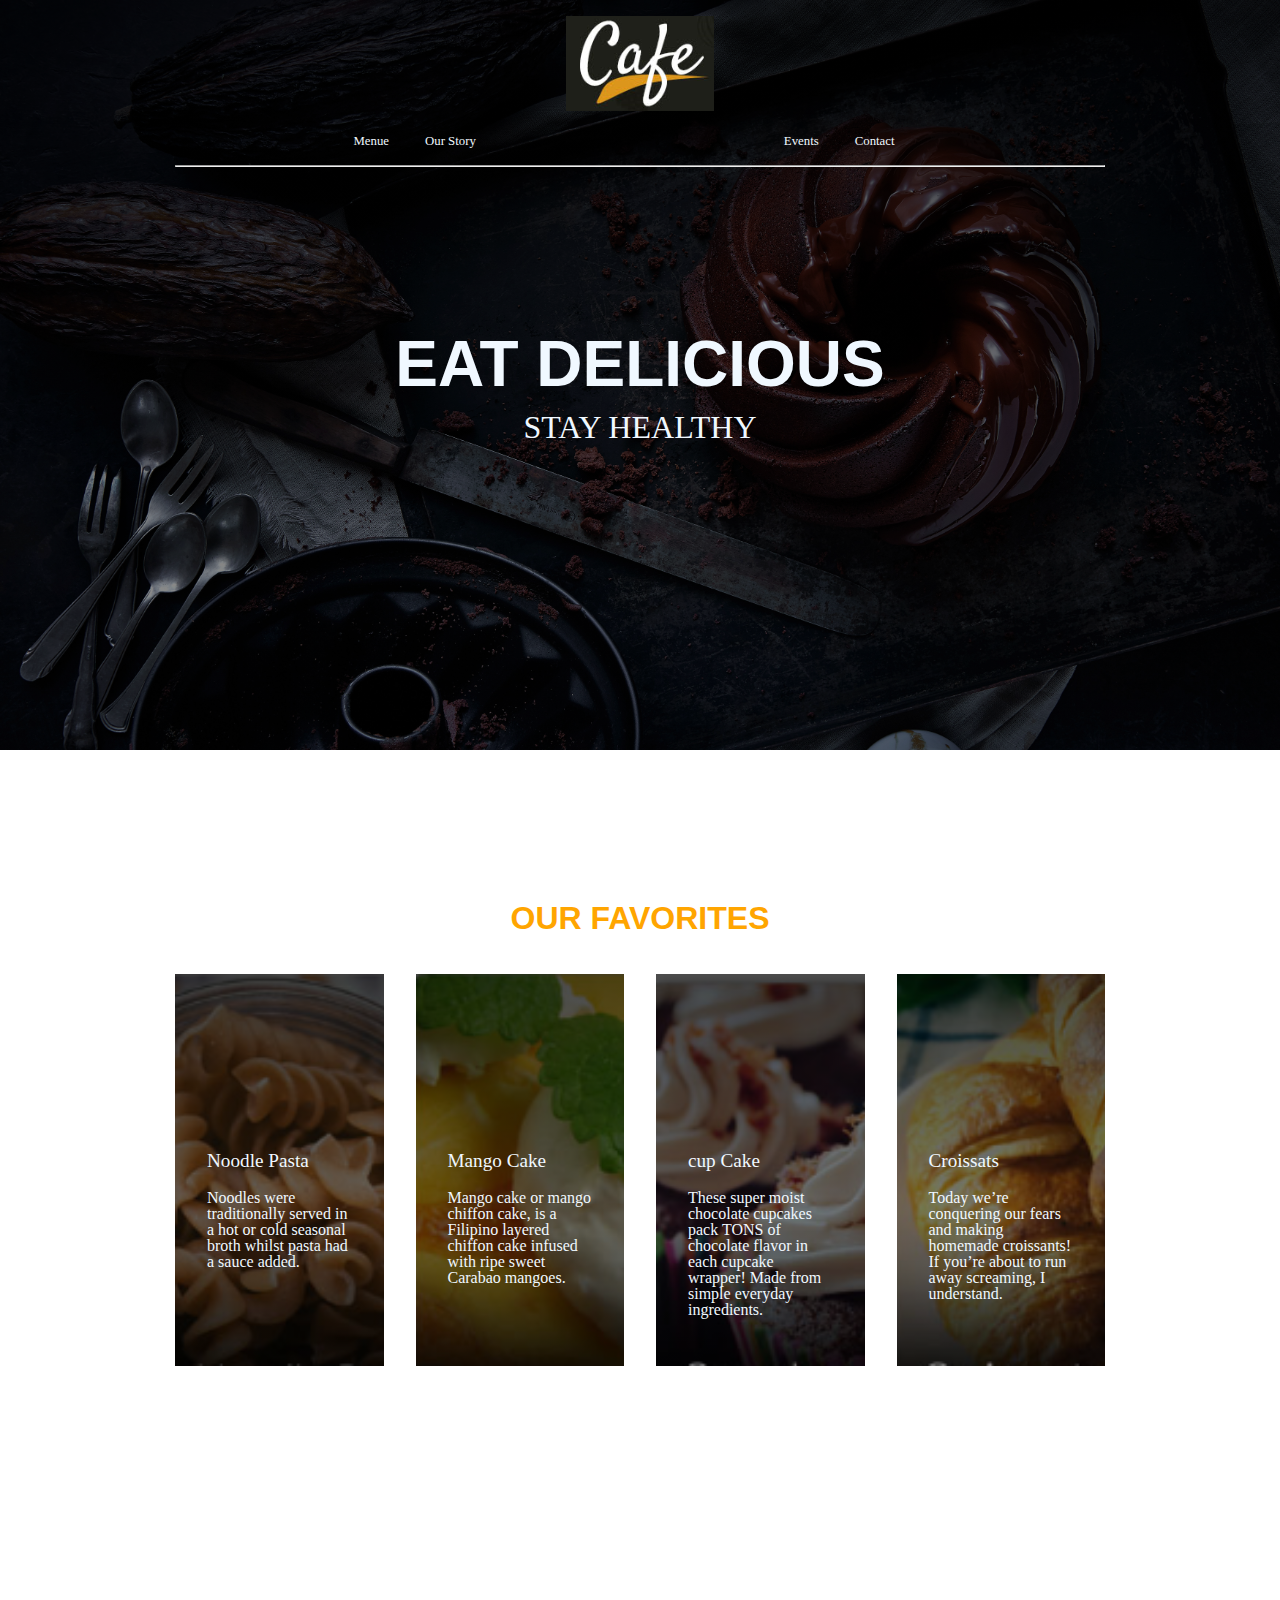
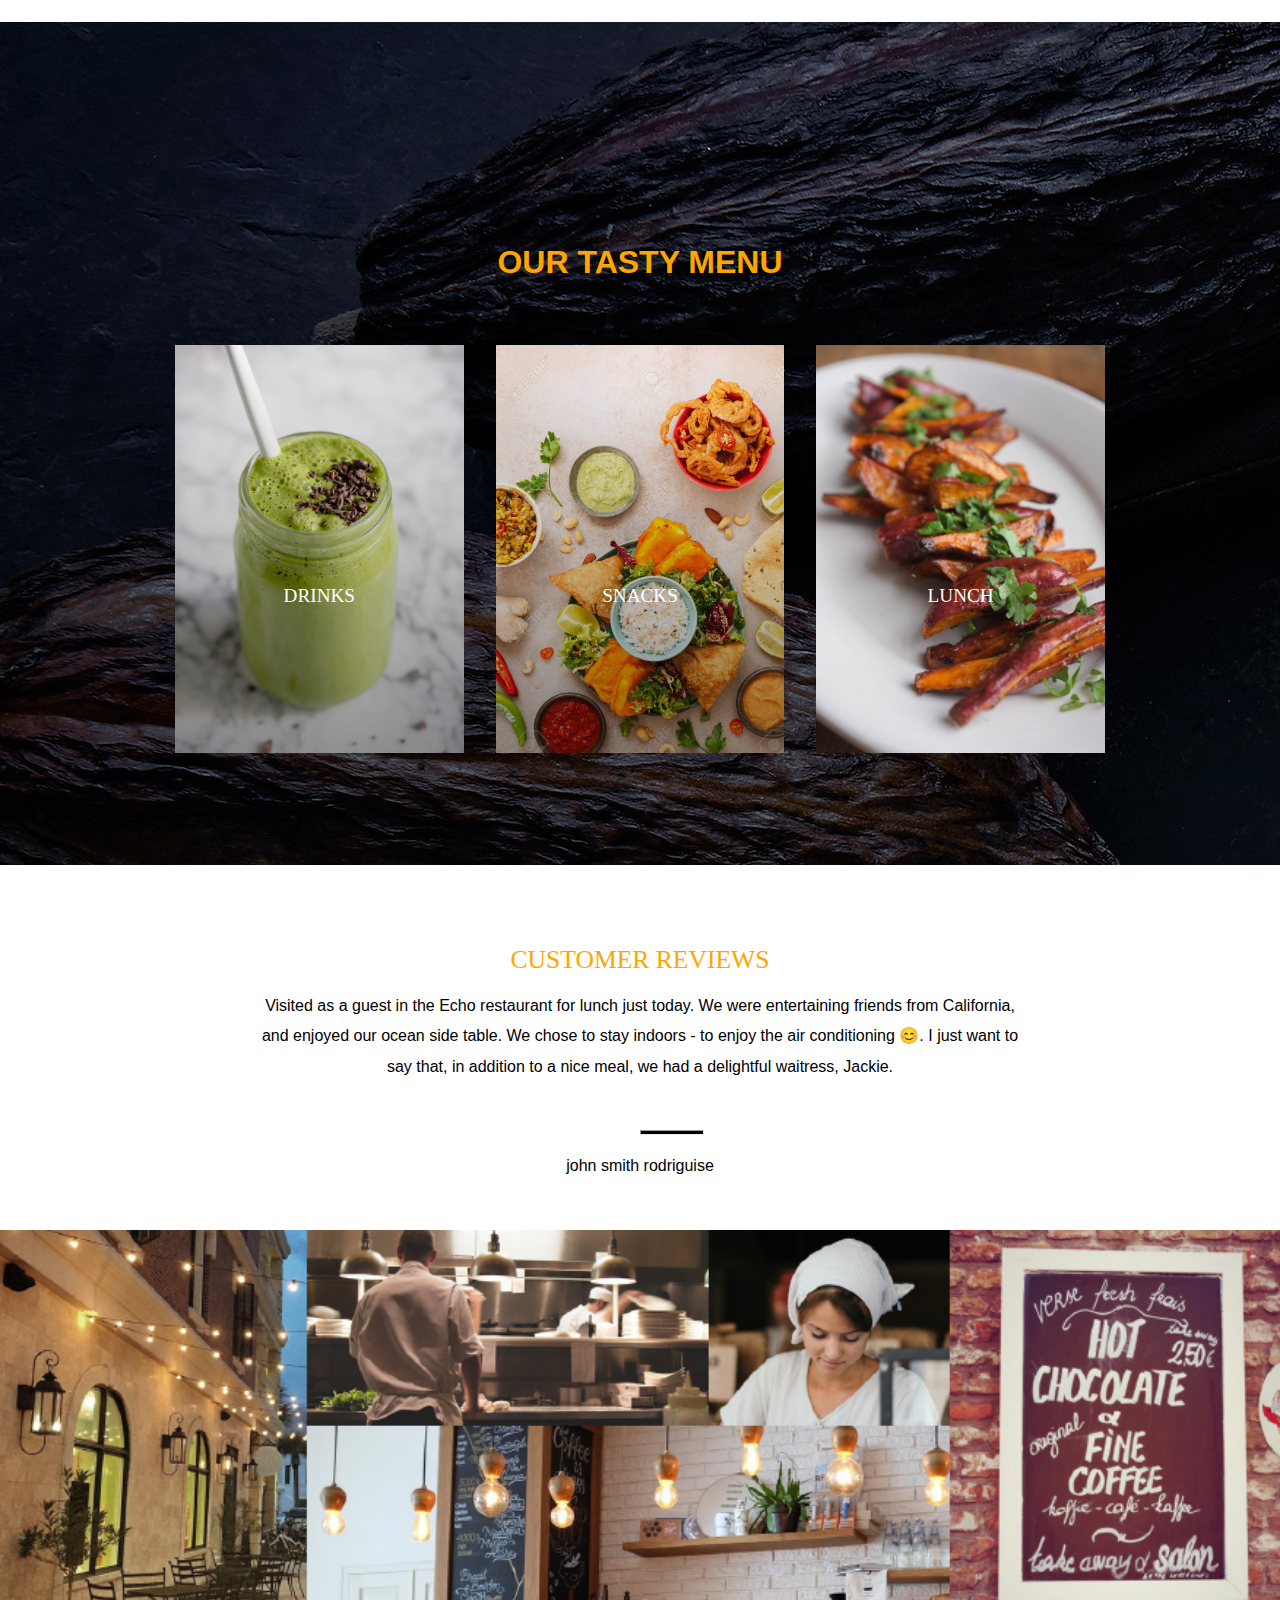
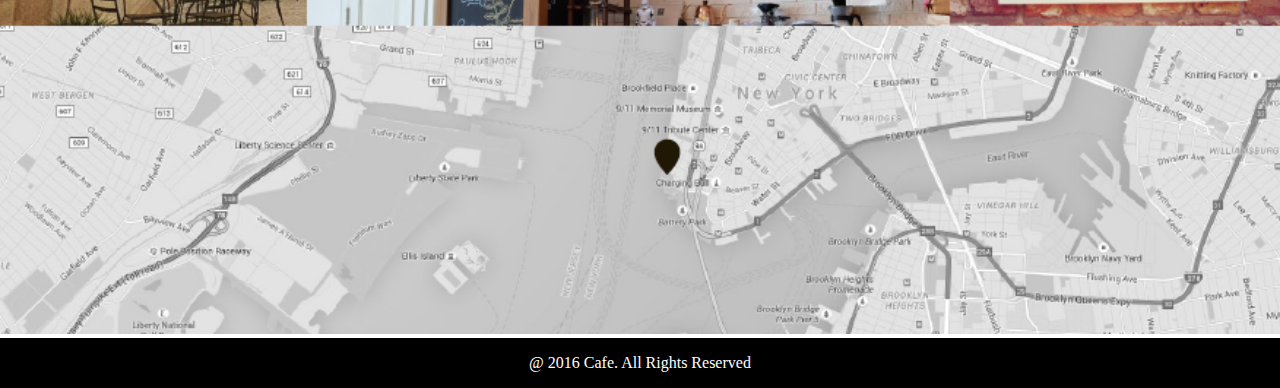
<file: sj task/index.html>
<!DOCTYPE html>
<html lang="en">
    <head>
     <meta charset="utf-8">
     <meta name="viewport" content="width=device-width, initial-scale=1.0">
     <meta http-equiv="X-UA-Compatible" content="ie=edge">
     <title>CAFE</title>
     <link rel="stylesheet" href="./css/style.css">

    </head>
    <body>
        <div class="main-div-wrapper">
            
            <header>
                <div class="container">
                    <nav>
                        <div class="navbar">
                            <div class="logo">
                                <img src="./image/logo.PNG" alt="">
                            </div>
                            <div class="left">
                                <a href="#">Menue</a>
                                <a href="./our-story.html">Our Story</a>
                                &emsp;&emsp;&emsp;&emsp;
                                &emsp;&emsp;&emsp;&emsp;
                                &emsp;&emsp;&emsp;&emsp;
                                &emsp;&emsp;&emsp;&emsp;
                                <a href="#">Events</a>
                                <a href="#">Contact</a>
                                <hr>
                            </div>
                         
                            
    
                        </div>
                            <div class="heading">
                                <h1>EAT DELICIOUS</h1>
                                <p>STAY HEALTHY </p>
    
                            </div> 
                    </nav>
                </div>
            </header>
            <section class="favorites">
                <div class="container">
                    <h1 class="section-heading"><span>OUR FAVORITES</span></h1>
                    <div class="card-wrapper">
                        <div class="card card1">
                            <h2>Noodle Pasta</h2>
                            <br>
                            <P>Noodles were traditionally served in a hot or cold seasonal broth whilst pasta had a sauce added.</P>
                        </div>
                        <div class="card card2">
                            <h2>Mango Cake</h2><br>
                            <P>Mango cake or mango chiffon cake, is a Filipino layered chiffon cake infused with ripe sweet Carabao mangoes.</P>
                        </div>
                        <div class="card card3">
                            <h2>cup Cake</h2><br>
                            <P> These super moist chocolate cupcakes pack TONS of chocolate flavor in each cupcake wrapper! Made from simple everyday ingredients.</P>
                        </div>
                        <div class="card card4">
                            <h2>Croissats</h2><br>
                            <P>Today we’re conquering our fears and making homemade croissants! If you’re about to run away screaming, I understand. </P>
                        </div>
                        
                    </div>
                </div>
            </section>
            <section class="menu">
                <div class="container">
                <h1 class="section-heading2"><span><br><br><br><br><br><br> OUR TASTY MENU</span></h1>
                    <div class="card-wrapper">
                        <div id="overlay" class="card card1 overlay">
                            <h2>Drinks</h2>
                            <br>
                        </div>
                        <div id="overlay"class="card card2 overlay">
                            <h2>Snacks</h2><br>
                        </div>
                        <div id="overlay" class="card card3 overlay">
                            <h2>Lunch</h2><br>
                        </div>
                        
                    </div>
                </div>
    
    
            </section>
            <section class="reviews">
                
                    
                    <div class="hello">
                        <h1><span>Customer Reviews</span></h1>
                        <p>Visited as a guest in the Echo restaurant for lunch just today. We were entertaining friends from California, and enjoyed our ocean side table. We chose to stay indoors - to enjoy the air conditioning 😊. I just want to say that, in addition to a nice meal, we had a delightful waitress, Jackie.  </p>
                        <hr>
                        <p>john smith rodriguise</p>
    
                    </div>
            </section>
            <section class="reserch">
                <div class="maps">
                    <img src="./image/img11.PNG" alt="">
    
                </div>
    
            </section>
    
            <footer>
                
                <div class="copyright">
                    @ 2016 Cafe. All Rights Reserved
                </div>
            </footer>

        </div>



    </body>
    </html>
</file>
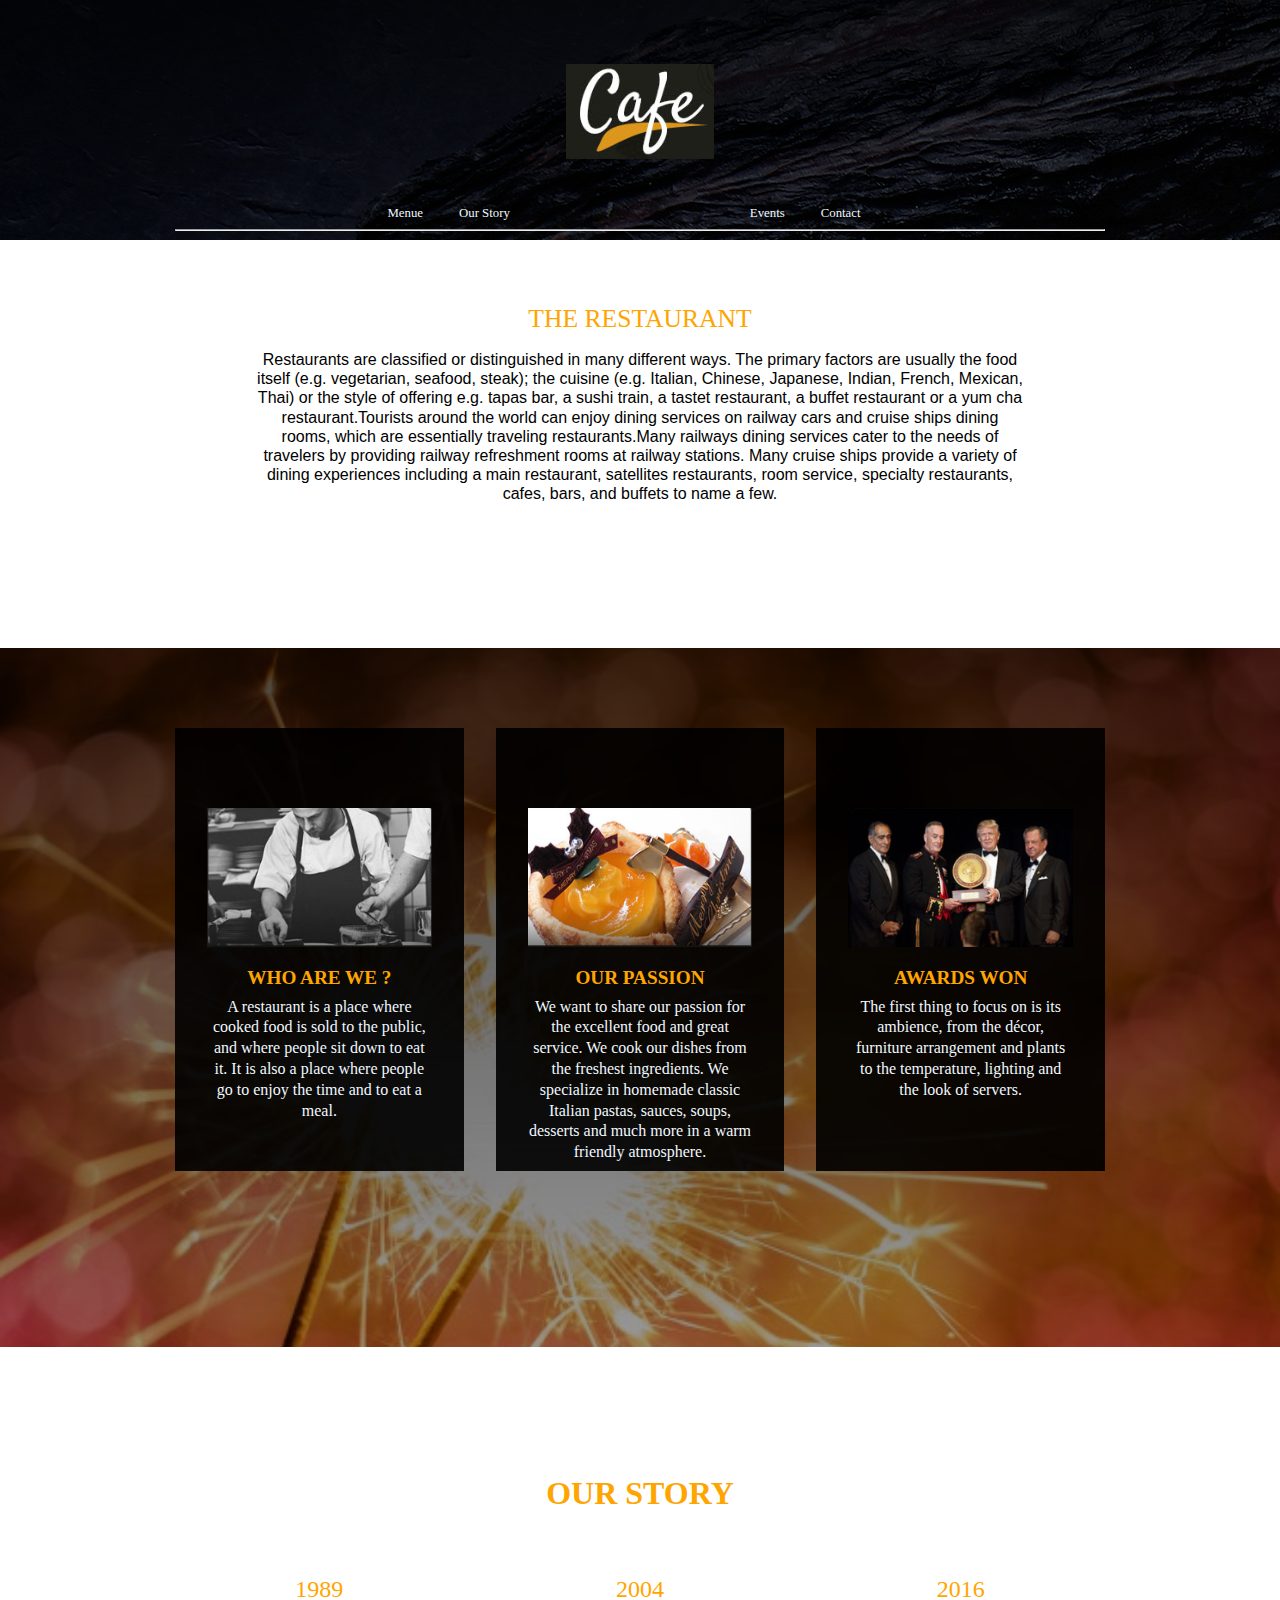
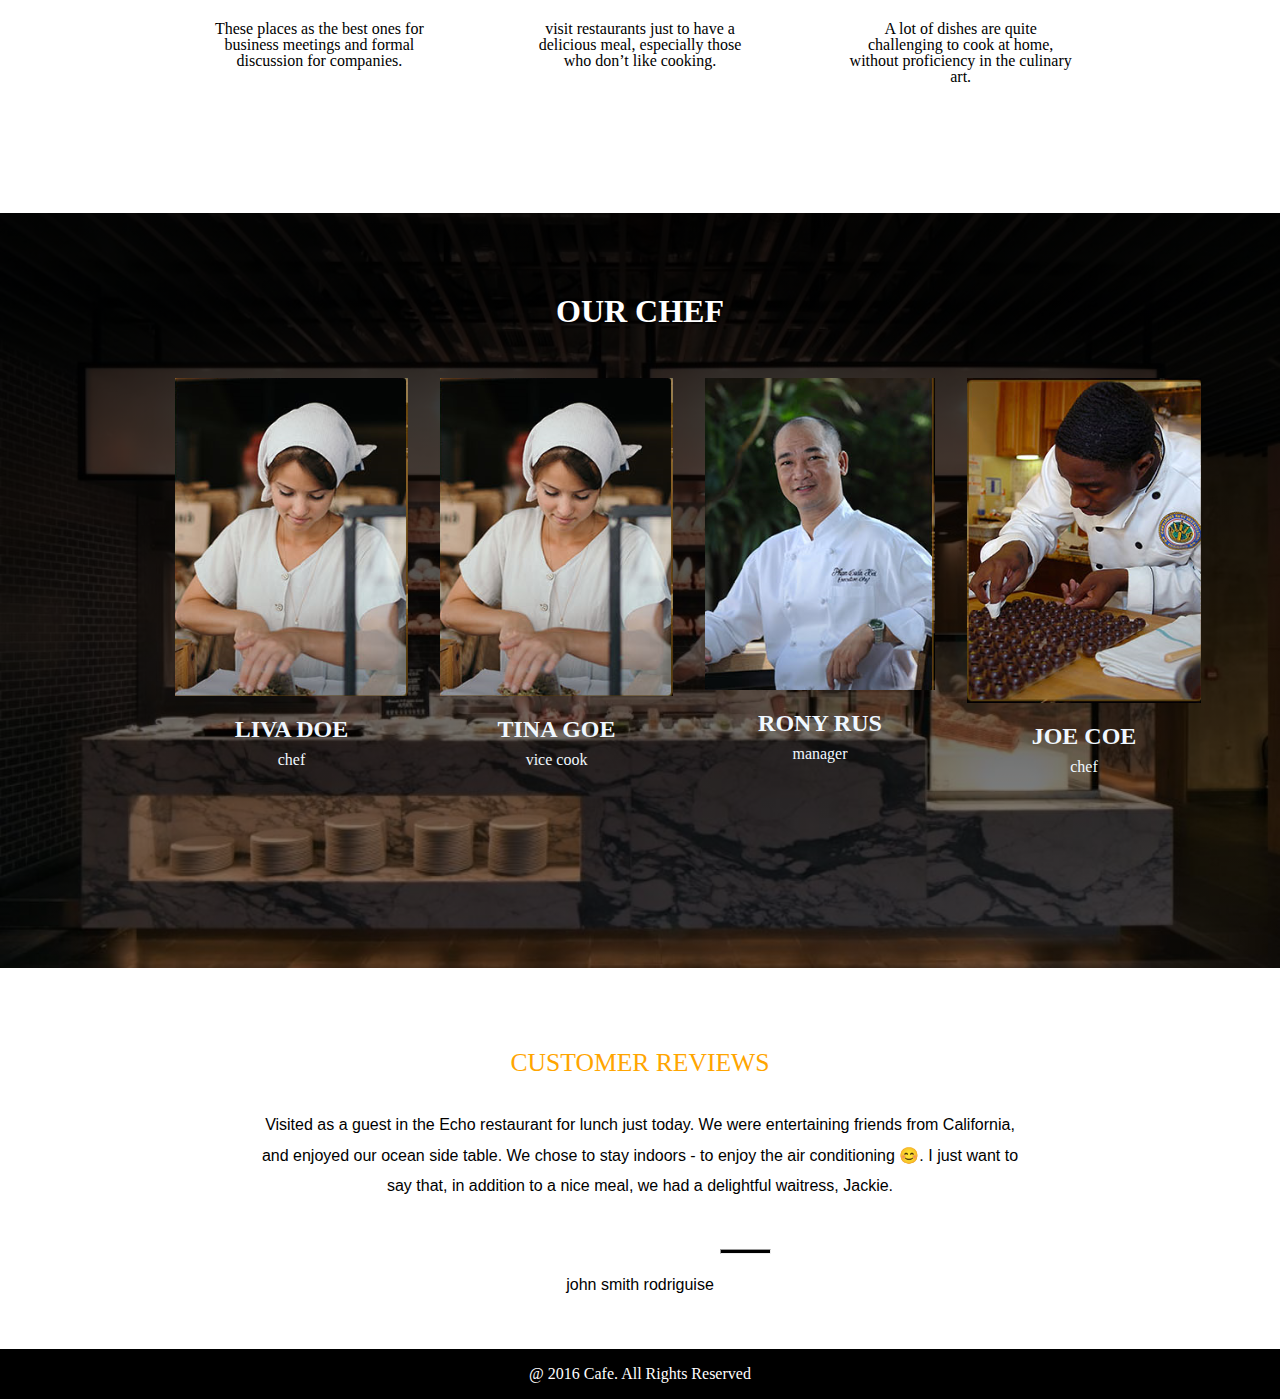
<file: sj task/our-story.html>
<!DOCTYPE html>
<html lang="en">
    <head>
     <meta charset="utf-8">
     <meta name="viewport" content="width=device-width, initial-scale=1.0">
     <meta http-equiv="X-UA-Compatible" content="ie=edge">
     <title>Our Story</title>
     <link rel="stylesheet" href="./css/story.css">

    </head>
    <body>
        <header>
            <div class="container">
                <nav>
                    <div class="navbar">
                        <div class="logo">
                            <img src="./image/logo.PNG" alt="">
                        </div>
                        <div class="left">
                            <a href="./index.html">Menue</a>
                            <a href="#our">Our Story</a>
                            &emsp;&emsp;&emsp;&emsp;
                            &emsp;&emsp;&emsp;&emsp;
                            &emsp;&emsp;&emsp;&emsp;
                            
                            <a href="#">Events</a>
                            <a href="#">Contact</a>
                            <hr>
                        </div>
                     
                        

                    </div>
                      
                </nav>
            </div>
        </header>
        <section class="restaurant">
            
                
            <div class="hello">
                <h1><span>The Restaurant</span></h1>
                <p>Restaurants are classified or distinguished in many different ways. The primary factors are usually the food itself (e.g. vegetarian, seafood, steak); the cuisine (e.g. Italian, Chinese, Japanese, Indian, French, Mexican, Thai) or the style of offering e.g. tapas bar, a sushi train, a tastet restaurant, a buffet restaurant or a yum cha restaurant.Tourists around the world can enjoy dining services on railway cars and cruise ships dining rooms, which are essentially traveling restaurants.Many railways dining services cater to the needs of travelers by providing railway refreshment rooms at railway stations. Many cruise ships provide a variety of dining experiences including a main restaurant, satellites restaurants, room service, specialty restaurants, cafes, bars, and buffets to name a few. </p>

            </div>
    </section>

    <section  class="history">
        <div class="container">
            <div class="card-wrapper">
                <div class="card">
                    <img src="./image/img12.PNG" alt="">
                    <div >
                        <h3>WHO ARE WE ?</h3>
                        <P> A restaurant is a place where cooked food is sold to the public, and where people sit down to eat it. It is also a place where people go to enjoy the time and to eat a meal.</P>
                    </div>
                </div>
                <div class="card">
                    <img src="./image/img2.PNG" alt="">
                    <div >
                        <h3>OUR PASSION</h3>
                        <P> We want to share our passion for the excellent food and great service. We cook our dishes from the freshest ingredients. We specialize in homemade classic Italian pastas, sauces, soups, desserts and much more in a warm friendly atmosphere.</P>
                    </div>
                </div>
                <div class="card">
                    <img src="./image/img31.PNG" alt="">
                    <div >
                        <h3>AWARDS WON</h3>
                        <P> The first thing to focus on is its ambience, from the décor, furniture arrangement and plants to the temperature, lighting and the look of servers.</P>
                    </div>
                </div>
            </div>
        </div>
    </section>
    <section id="our" class="story">
        <div class="container">
            <h1 >OUR STORY</h1>
            <div class="card-wrapper">
                <div class="card">
                    <h2>1989</h2>
                    <br>
                    <p>These places as the best ones for business meetings and formal discussion for companies.</p>
                </div>
                <div class="card">
                    <h2>2004</h2><br>
                    <p>visit restaurants just to have a delicious meal, especially those who don’t like cooking.</p>
                </div>
                <div class="card">
                    <h2>2016</h2><br>
                    <p>A lot of dishes are quite challenging to cook at home, without proficiency in the culinary art. </p>
                </div>
                
            </div>
        </div>
    </section>
    <section  class="chef">
        <div class="container">
            <h1>OUR CHEF</h1>
            <div class="card-wrapper">
                <div class="card">
                    <img src="./image/img4.PNG" alt="">
                    <h2>LIVA DOE</h2>
                    <p>chef</p>
                </div>
                <div class="card">
                    
                    <img src="./image/img4.PNG" alt="">
                    <h2>TINA GOE</h2>
                    <p>vice cook</p>
                </div>
                <div class="card">
                    
                    <img src="./image/img5.PNG" alt="">
                    <h2>RONY RUS</h2>
                    <p>manager</p>
                </div>
                <div class="card">
                    
                    <img src="./image/img6.PNG" alt="">
                    <h2>JOE COE</h2>
                    <p>chef</p>
                </div>
            </div>
        </div>
    </section>
    <section class="reviews">
            
                
        <div class="hello">
            <h1><span>Customer Reviews</span></h1>
            <p>Visited as a guest in the Echo restaurant for lunch just today. We were entertaining friends from California, and enjoyed our ocean side table. We chose to stay indoors - to enjoy the air conditioning 😊. I just want to say that, in addition to a nice meal, we had a delightful waitress, Jackie.  </p>
            <hr style="width:4%">
            <p>john smith rodriguise</p>

        </div>
</section>
<footer>
            
    <div class="copyright">
        @ 2016 Cafe. All Rights Reserved
    </div>
</footer>



    </body>


    </html>
</file>
<file: sj task/css/style.css>
header nav .navbar .left a{
    text-decoration: none;
    color: aliceblue;
    margin-right: 2rem;
transition: all .3s ease-in;
font-size: 0.8rem;
}
header nav .navbar .left hr{
    width: 100%;
    height: 1px;
    background-color:#898989;
    margin-top: 1rem;
}

body{
    height: 800px;
}
*{
    padding: 0;
    margin: 0;
    box-sizing: border-box;
    -webkit-font-smotthing:antialiased;
}
header{
    background: linear-gradient(rgba(0,0,0,0.7),rgba(0,0,0,0.4)),url(../image/img13.jpg);
    background-size: cover;
    height: 100%;
    width: 100%;
    padding-bottom: 14rem;
    object-fit: fill;


}
.container {
    text-align: center;
    color: aliceblue;
        max-width: 1152px;
        padding: 0 15px;
        margin: 0 auto;
    
 
}
@media(min-width:576px){
    .container{
        max-width: 540px;
    }
}

@media(min-width:768px){
    .container{
        max-width: 720px;
    }
}

@media(min-width:992px){
    .container{
        max-width: 960px;
    }
}
@media(min-width:1200x){
    .container{
        max-width: 1152px;
    }
}

header nav .heading h1{
    margin-top: 10rem;
    font-size: 4rem;
    font-family: 'Lucida Sans', 'Lucida Sans Regular', 'Lucida Grande', 'Lucida Sans Unicode', Geneva, Verdana, sans-serif;
    margin-bottom: 0.5rem;
}
header nav .heading p{
    margin-bottom: 5rem;
    font-size: 2rem;

}
header nav .logo img{
  margin-top: 1rem;
  margin-bottom: 1rem;

}
section.favorites{
    background: white;
}
section.favorites .card-wrapper{
    display: grid;
    grid-template-columns: 1fr 1fr 1fr 1fr;
 grid-column-gap: 2rem;
    grid-row-gap: 6rem;
    margin-bottom: 5rem;

}
section.favorites .card-wrapper .card h2{
    font-weight: 400;
    font-size: 1.2rem;
    margin-top: 8rem;
}
section.favorites .card-wrapper .card p{
    font-family: 'Times New Roman', Times, serif;
    line-height: 1;
    font-size: 1;
    
}

section.favorites .card-wrapper .card{
    padding: 3rem 2rem;
    padding-top: 3rem;
    text-align: left;

}

.section-heading{
    text-align: center;
    margin-bottom: 3rem;
    line-height: 0.5;
    margin-top: 10rem;
    font-family: 'Lucida Sans', 'Lucida Sans Regular', 'Lucida Grande', 'Lucida Sans Unicode', Geneva, Verdana, sans-serif;

}
.section-heading span{
    color: orange;
}
section.favorites .card-wrapper .card1{
    background:linear-gradient(rgba(0,0,0,0.7),rgba(0,0,0,0.4)),url(../image/img7.PNG);
    background-repeat: no-repeat;
    background-size: cover;
}
section.favorites .card-wrapper .card2{
    background:linear-gradient(rgba(0,0,0,0.7),rgba(0,0,0,0.4)),url(../image/img8.PNG);
    background-repeat: no-repeat;
    background-size: cover;
}
section.favorites .card-wrapper .card3{
    background:linear-gradient(rgba(0,0,0,0.7),rgba(0,0,0,0.4)),url(../image/img9.PNG);
    background-repeat: no-repeat;
    background-size: cover;
}
section.favorites .card-wrapper .card4{
    background:linear-gradient(rgba(0,0,0,0.7),rgba(0,0,0,0.4)),url(../image/img10.PNG);
    background-repeat: no-repeat;
    background-size: cover;
}

section.menu .card-wrapper .card{
    padding: 3rem 2rem;
    padding-top: 3rem;
    text-align: left;
    margin-bottom: 7rem;
    text-transform: uppercase;

}
section.menu .card-wrapper{
    display: grid;
    grid-template-columns: 1fr 1fr 1fr;
 grid-column-gap: 2rem;
    grid-row-gap: 6rem;
    margin-bottom: 5rem;
}
section.menu .card-wrapper .card .overlay{
    top: 0;
    left: 0;
    width: 100%;
    height: 100%;
   
}

section.menu .card-wrapper .card h2{
    font-weight: 400;
    font-size: 1.2rem;
    margin-top: 12rem;
    color: white;
    text-align: center;
    margin-bottom: 5rem;
    position: relative;
}

section.menu{
    background: linear-gradient(rgba(0,0,0,0),rgba(0,0,0,0.4)),url(../image/img13.jpg);

}


.section-heading2{
    text-align: center;
    margin-bottom: 4rem;
    margin-top: 16rem;
    font-family: 'Lucida Sans', 'Lucida Sans Regular', 'Lucida Grande', 'Lucida Sans Unicode', Geneva, Verdana, sans-serif;

}
.section-heading2 span{
    color: orange;
}
.section-heading2 h1{
    margin-bottom: 7rem;
}
section.menu .card-wrapper .card1{
    background:linear-gradient(rgba(0,0,0,0),rgba(0,0,0,0.4)),url(../image/drink.jpg);
    background-repeat: no-repeat;
    background-size: cover;
    
}
section.menu .card-wrapper .card2{
    background:linear-gradient(rgba(0,0,0,0),rgba(0,0,0,0.4)),url(../image/snack.jpg);
    background-repeat: no-repeat;
    background-size: cover;
}
section.menu .card-wrapper .card3{
    background:linear-gradient(rgba(0,0,0,0),rgba(0,0,0,0)),url(../image/lunch.jpg);
    background-repeat: no-repeat;
    background-size: cover;
}
section.reviews .hello h1{
    margin-bottom: 1rem;
    font-size: 1.6rem;
    font-weight: 500;
    text-align: center;
    text-transform: uppercase;
}
section.reviews .hello h1 span{
    color: orange;
}
section.reviews .hello p{
    font-family: sans-serif;
    color: black;
    line-height: 1.9;
    margin-bottom: 2rem;
    text-align: center;
    align-items: center;
    margin-left: 16rem;
    margin-right: 16rem;
   margin-bottom: 3rem;

}
section.reviews .hello hr{
    width: 5%;
    height: 5px;
    background-color:black;
    margin-top: 1rem;
    margin-bottom: 1rem;
    margin-left: 40em;
    margin-right: 16rem;
    
}
section.reserch .maps img{
    height: 100%;
    width: 100%;

}
footer{
    background: black;
    text-align: center;
    padding:1rem 0;

}
footer .copyright{
    color: white;
}
@media(max-width:576px){
   
    section.favorites .card-wrapper{
        grid-template-columns: repeat(1, 1fr);

    }
    section.menu .card-wrapper{
        grid-template-columns: repeat(1, 1fr);

    }

    section.reviews .hello p{
        margin-left: 1rem;
        margin-right: 1rem;
    
    }
    section.reviews .hello hr{
        width: 30%;
        height: 5px;
        margin-top: 1rem;
        margin-bottom: 1rem;
        margin-left: 8em;
        margin-right: 1rem;
        
    }

}
</file>
<file: sj task/css/story.css>
header nav .navbar .left a{
    text-decoration: none;
    color: aliceblue;
    margin-right: 2rem;
transition: all .3s ease-in;
font-size: 0.8rem;
}
header nav .navbar .left hr{
    width: 100%;
    height: 0.5px;
    background-color:#898989;
    margin-top: 0.5rem;
}

body{
    height: 800px;
}
*{
    padding: 0;
    margin: 0;
    box-sizing: border-box;
    -webkit-font-smotthing:antialiased;
}
header{
    background: linear-gradient(rgba(0,0,0,0.7),rgba(0,0,0,0.4)),url(../image/img13.jpg);
    height: 30%;
    width: 100%;
    padding-bottom: 14rem;
    object-fit: fill;


}
.container {
    text-align: center;
    color: aliceblue;
    max-width: 1152px;
    padding: 0 15px;
    margin: 0 auto;
  
 
}
@media(min-width:576px){
    .container{
        max-width: 540px;
    }
}

@media(min-width:768px){
    .container{
        max-width: 720px;
    }
}

@media(min-width:992px){
    .container{
        max-width: 960px;
    }
}
@media(min-width:1200x){
    .container{
        max-width: 1152px;
    }
}
section.restaurant .hello h1{
    margin-bottom: 1rem;
    font-size: 1.6rem;
    font-weight: 500;
    text-align: center;
    margin-top: 4rem;
    text-transform: uppercase;
}
section.restaurant .hello h1 span{
    color: orange;
}
header nav .logo img{
    margin-top: 4rem;
    margin-bottom: 2.5rem;
  
  }
section.restaurant .hello p{
    font-family: sans-serif;
    color: black;
    line-height: 1.2;
    margin-bottom: 2rem;
    text-align: center;
    align-items: center;
    margin-left: 16rem;
    margin-right: 16rem;
   margin-bottom: 9rem;

}
section.history{
    background: linear-gradient(rgba(0,0,0,0.7),rgba(0,0,0,0.4)),url(../image/hi.jpg);
    background-size: cover;
    width: 100%;
    padding-bottom: 6rem;
    object-fit: fill;
}
section.history .card-wrapper{
    display: grid;
    grid-template-columns: repeat(3,1fr);
    grid-gap: 2rem;
    margin-bottom: 5rem;
    margin-left: 0rem;
    margin-right: 0rem;
}
section.history h3{
    color:orange;
}
section.history .card-wrapper .card img{
    width: 100%;
    height: 40%;
    object-fit:fill;
}

section.history .card-wrapper .card h3{
    font-weight: 600;
    font-size: 1.2rem;
    margin-bottom: 0.5rem;
    margin-top: 1rem;
}
section.history .card-wrapper .card p{
    font-family: 'Times New Roman', Times, serif;
    line-height: 1.3;
}
section.history .card-wrapper .card{
    background: rgba(0,0,0,0.9);
    padding: 3rem 2rem;
    position: relative;
    padding-top: 5rem;
    margin-top: 5rem;
    padding-bottom: 1rem;
    text-align: center;
   
}
section.story .card-wrapper{
    display: grid;
    grid-template-columns: 1fr 1fr 1fr;
    grid-column-gap: 2rem;
    grid-row-gap: 6rem;

}
section.story .card-wrapper .card h2{
    font-weight: 400;
    font-size: 1.2rem;
    margin-top: 1rem;
}
section.story .card-wrapper .card p{
    font-family: 'Times New Roman', Times, serif;
    line-height: 1;
    font-size: 1;
    
}

section.story .card-wrapper .card{
    padding: 3rem 2rem;
    padding-top: 3rem;
    text-align: center;

}
section.story .container h1{
    margin-top: 8rem;
    color: orange;
}
section.story .container .card-wrapper .card h2{
    font-size: 1.5rem;
    color: orange;
}
section.story .container p{
color: black;
}

section.chef .card-wrapper{
    display: grid;
    grid-template-columns: 1fr 1fr 1fr 1fr;
    grid-column-gap: 2rem;
    grid-row-gap: 6rem;

}
section.chef .container h1{
    padding-top: 5rem;
    margin-bottom: 3rem;
    margin-top: 5rem;
    color:white;
}
section.chef{
    background: linear-gradient(rgba(0,0,0,0.9),rgba(0,0,0,0.4)),url(../image/kiten.jpg);
    background-size:cover;
    width: 100%;
    padding-bottom: 7rem;
}
section.chef .container .card-wrapper .card h2{
    margin-top: 1rem;
}

section.chef .container p{
    margin-top: 0.5rem;
    margin-bottom: 5rem;
    }
    
    section.reviews .hello h1{
        margin-bottom: 2rem;
        font-size: 1.6rem;
        font-weight: 500;
        text-align: center;
        margin-top: 5rem;
        text-transform: uppercase;
    }
    section.reviews .hello h1 span{
        color: orange;
    }
    section.reviews .hello p{
        font-family: sans-serif;
        color: black;
        line-height: 1.9;
        margin-bottom: 2rem;
        text-align: center;
        align-items: center;
        margin-left: 16rem;
        margin-right: 16rem;
       margin-bottom: 3rem;
    
    }
    section.reviews .hello hr{
        width: 20%;
        height: 5px;
        background-color:black;
        margin-top: 1rem;
        margin-bottom: 1rem;
        margin-left: 45em;
        margin-right: 16rem;
        
    }
    footer{
        background: black;
        text-align: center;
        padding:1rem 0;
    
    }
    footer .copyright{
        color: white;
    }
    @media(max-width:576px){
        section.restaurant .hello p{
            line-height: 1.1;
            margin-bottom: 2rem;
            margin-left: 1rem;
            margin-right: 1rem;
           margin-bottom: 9rem;
           font-size: 10px;
        
        }
        section.history .card-wrapper{
            grid-template-columns: repeat(1,1fr);
        }
        section.story .card-wrapper{
            grid-template-columns: 1fr;
        
        }
        section.chef .card-wrapper{
            grid-template-columns: 1fr;
        
        }
        section.chef{
            padding-bottom: 1rem;
        }
        section.reviews .hello p{
            line-height: 1.1;
            margin-bottom: 2rem;
            margin-left: 1rem;
            margin-right: 1rem;
           margin-bottom: 3rem;
           font-size: 10px;
        
        }
        header nav .navbar .left hr{
            margin-top: -1rem;
        }

    }
</file>
